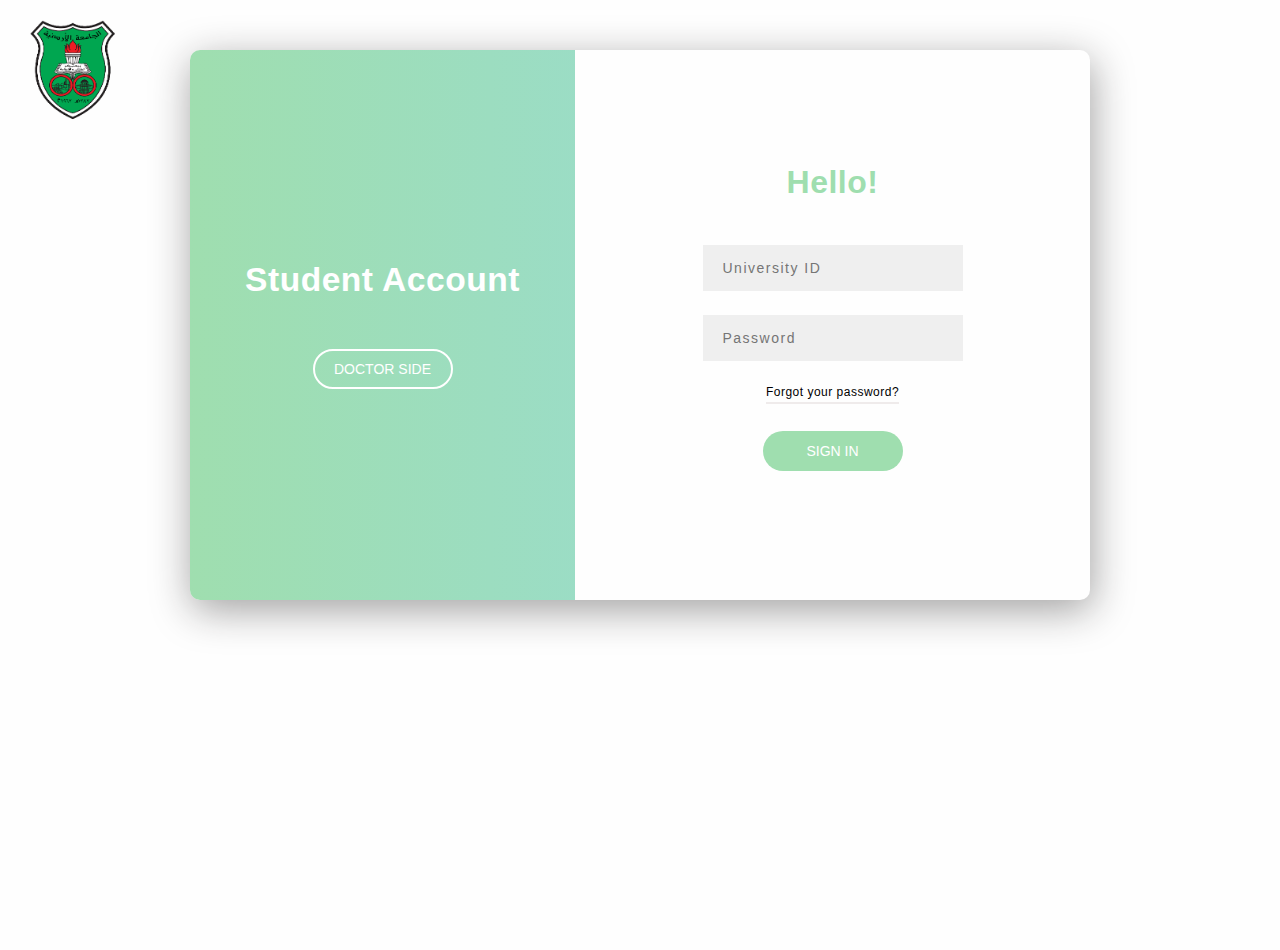
<file: index.html>
<link rel="styleSheet" type="text/css" href="signin.css">
<body>
<div class="container">
    <div id="logo"> 
        <img src="ju.png" width="85px" height="100px"> 
    </div> 
    <div class="overlay" id="overlay">
      <div class="sign-in" id="sign-in">
        <h1>Student Account</h1>
        <p></p>
        <button class="switch-button" id="slide-right-button">Doctor side</button>
      </div>
      <div class="sign-in2" id="sign-in2">
        <h1>Doctor Account</h1>
        <p></p>
        <button class="switch-button" id="slide-left-button">Student side</button>
      </div>
    </div>
    <div class="form">
      <div class="sign-in" id="sign-in-info">
        <h1>Hello!</h1>
        <p></p>
        <form id="sign-in-form" action="">      
          <input type="email" placeholder="University ID"/>
          <input type="password" placeholder="Password"/>
          <p class="forgot-password">Forgot your password?</p>
          <button class="control-button in">Sign In</button> <!-- doctor -->
        </form>
      </div>
      <div class="sign-in2" id="sign-in2-info" >
        <h1>Hello!</h1>
        <p></p>
        <form id="sign-in2-form" action="HP.html">
          <input type="email" placeholder="University ID"/>
          <input type="password" placeholder="Password"/>
          <p class="forgot-password">Forgot your password?</p>
          <button class="control-button up" >Sign In</button>
        </form>
            <script src="signin.js"></script>
        </body>
      </div>
    </div>
  </div>
</file>
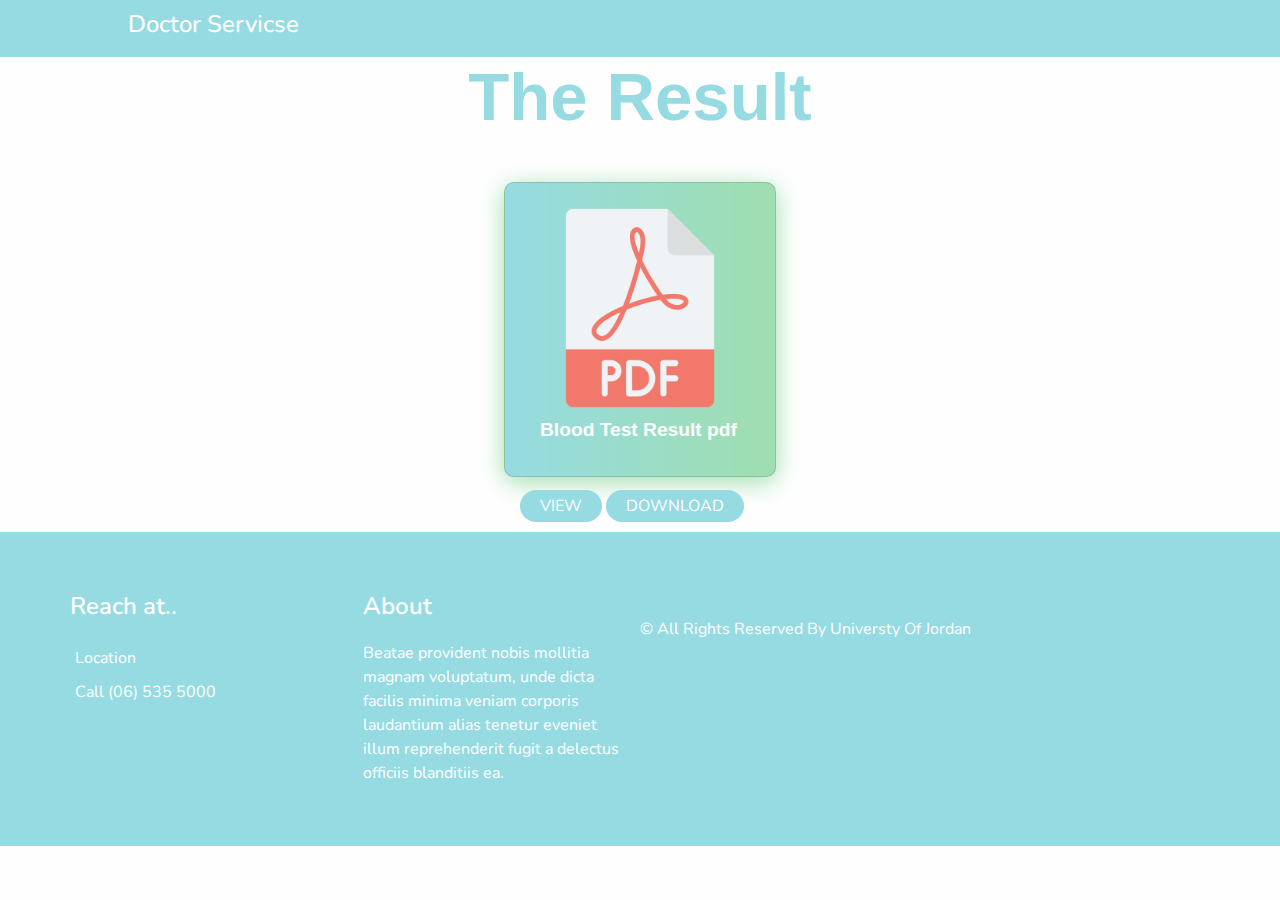
<file: Doctor.html>
<!DOCTYPE html>
<html>

<head>
  <!-- Basic -->
  <meta charset="utf-8" />
  <meta http-equiv="X-UA-Compatible" content="IE=edge" />
  <!-- Mobile Metas -->
  <meta name="viewport" content="width=device-width, initial-scale=1, shrink-to-fit=no" />
  <!-- Site Metas -->
  <meta name="keywords" content="" />
  <meta name="description" content="" />
  <meta name="author" content="" />
  <link rel="shortcut icon" href="images/favicon.png" type="">

  <title>Student Clinic</title>
  
  <!-- bootstrap core css -->
  <link rel="stylesheet" type="text/css" href="css/bootstrap.css" />

  <!-- fonts style -->
  <link href="https://fonts.googleapis.com/css2?family=Roboto:wght@400;500;700;900&display=swap" rel="stylesheet">

  <!-- Custom styles for this template -->
  <link href="DoctorS.css" rel="stylesheet" />
  <!-- responsive style -->
  <link href="css/responsive.css" rel="stylesheet" />

</head>

<body>

  <header>
    <h4>Doctor Servicse</h4>
</header>
  
<!--  second section starts-->
<section class="cards" id="Serv" >
  <h2 class="title">The Result</h2>
  <div class="content">
    <div class="card" onclick="location.href='photo.html'">
      <img src="pfd.png" alt="" class="center"
      width="200" 
      height="200">
      <div class="info">
          <h3>Blood Test Result pdf</h3>
      </div>
    </div>
</section>
<!-- end second section -->

 <a href="ZOL3339199-1.pdf" class="button" id="butt">View</a>
  <a href="ZOL3339199-1.pdf" class="button" id="butt" download="ZOL3339199-1.pdf" >Download</a>

<p></p>
  <!-- footer section -->
  <footer class="footer_section">
    <div class="container">
      <div class="row">
        <div class="col-md-6 col-lg-3 footer_col">
          <div class="footer_contact">
            <h4>
              Reach at..
            </h4>
            <div class="contact_link_box">
              <a href="">
                <i class="fa fa-map-marker" aria-hidden="true"></i>
                <span>
                  Location
                </span>
              </a>
              <a href="">
                <i class="fa fa-phone" aria-hidden="true"></i>
                <span>
                  Call (06) 535 5000
                </span>
              </a>
            </div>
          </div>
        </div>
        <div class="col-md-6 col-lg-3 footer_col">
          <div class="footer_detail">
            <h4>
              About
            </h4>
            <p>
              Beatae provident nobis mollitia magnam voluptatum, unde dicta facilis minima veniam corporis laudantium alias tenetur eveniet illum reprehenderit fugit a delectus officiis blanditiis ea.
            </p>
          </div>
        </div>
        
        
      <div class="footer-info">
        <p>
          &copy; <span id="displayYear"></span> All Rights Reserved By Universty Of Jordan
        </p>
       
      </div>  
    </div>
  </footer>
  <!-- footer section -->

</body>

</html>
</file>
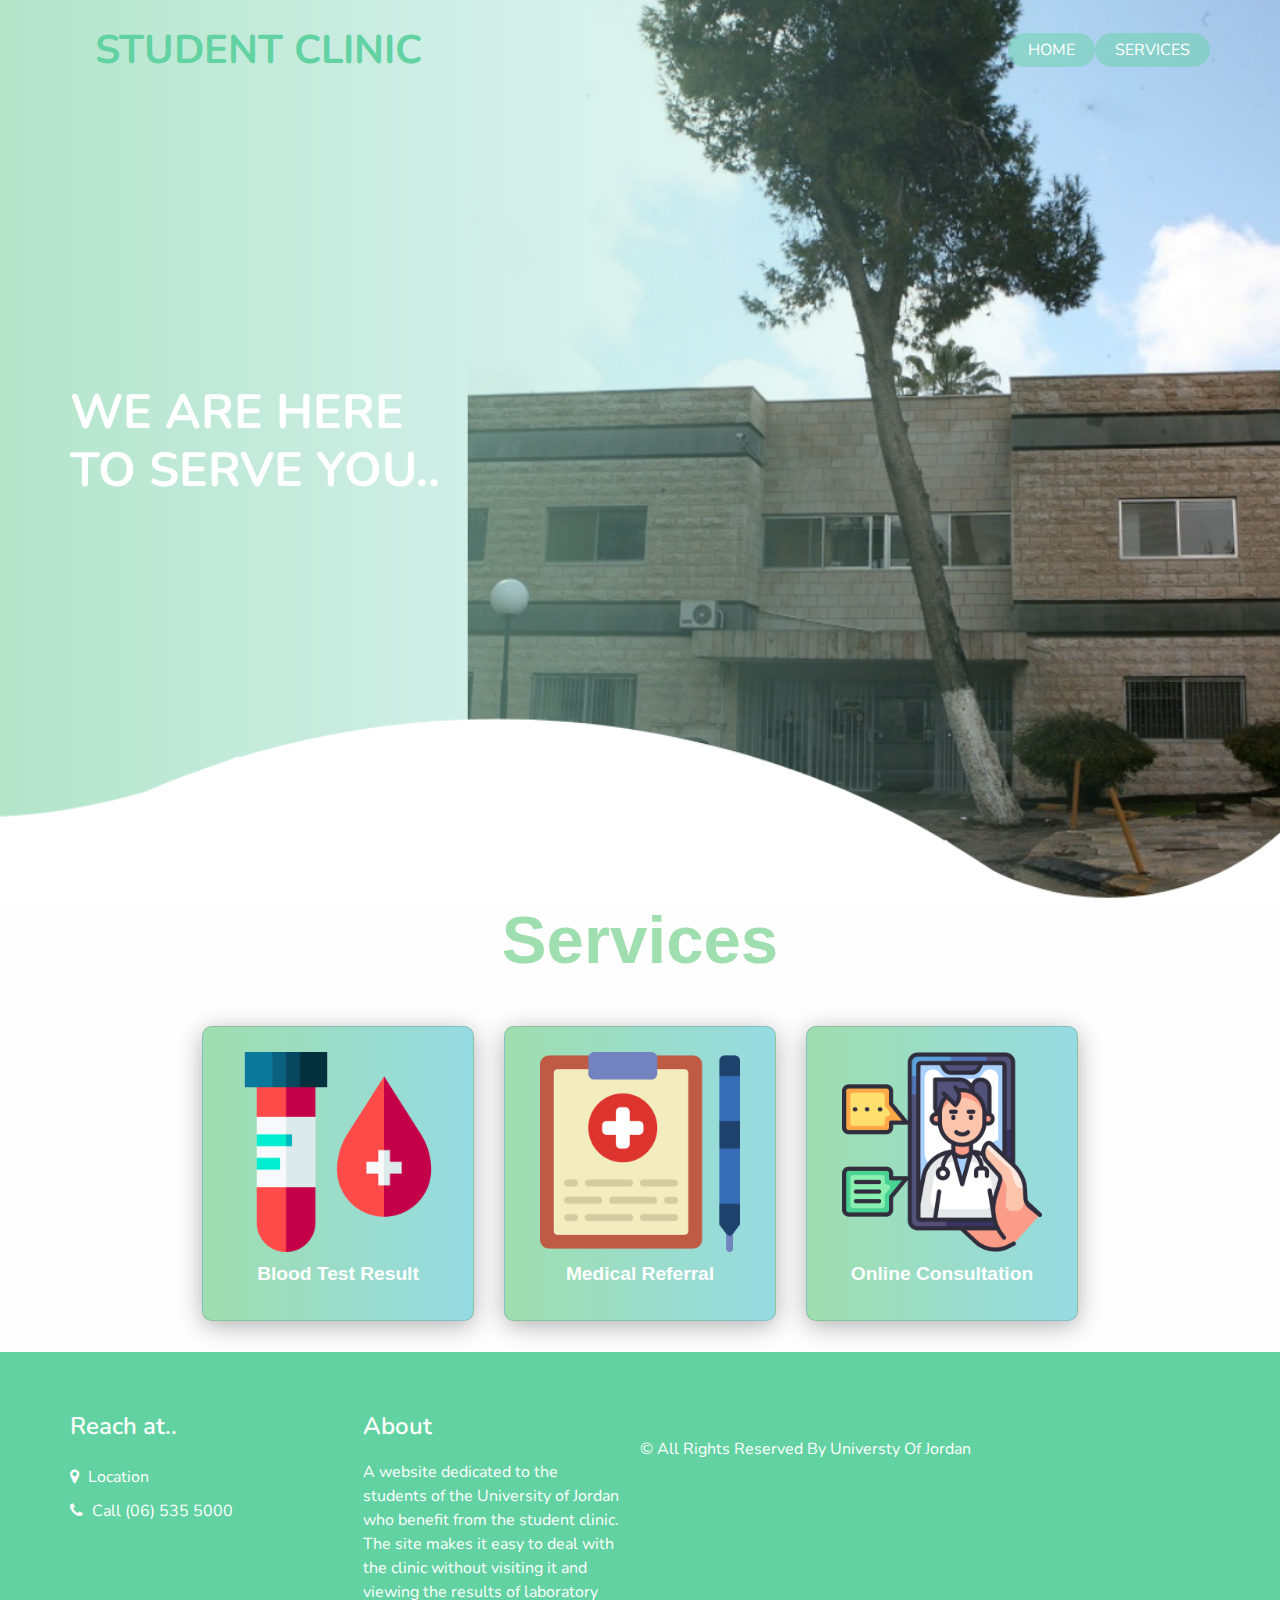
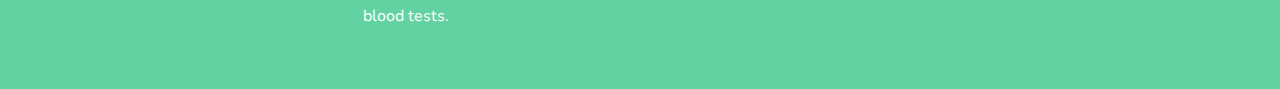
<file: HP.html>
<!DOCTYPE html>
<html>

<head>
  <!-- Basic -->
  <meta charset="utf-8" />
  <meta http-equiv="X-UA-Compatible" content="IE=edge" />
  <!-- Mobile Metas -->
  <meta name="viewport" content="width=device-width, initial-scale=1, shrink-to-fit=no" />
  <!-- Site Metas -->
  <meta name="keywords" content="" />
  <meta name="description" content="" />
  <meta name="author" content="" />
  <link rel="shortcut icon" href="images/favicon.png" type="">

  <title>Student Medical Services</title>
  
  <link href="https://fonts.googleapis.com/icon?family=Material+Icons+Outlined" rel="stylesheet">
  <!-- bootstrap core css -->
  <link rel="stylesheet" type="text/css" href="css/bootstrap.css" />

  <!-- fonts style -->
  <link href="https://fonts.googleapis.com/css2?family=Roboto:wght@400;500;700;900&display=swap" rel="stylesheet">

  <!--owl slider stylesheet -->
  <link rel="stylesheet" type="text/css" href="https://cdnjs.cloudflare.com/ajax/libs/OwlCarousel2/2.3.4/assets/owl.carousel.min.css" />

  <!-- font awesome style -->
  <link href="css/font-awesome.min.css" rel="stylesheet" />

  <!-- Custom styles for this template -->
  <link href="css/style.css" rel="stylesheet" />
  <!-- responsive style -->
  <link href="css/responsive.css" rel="stylesheet" />

</head>

<body>

  <div class="hero_area">

    <div class="hero_bg_box">
      <img src="CJU.png" alt="">
    </div>

    <!-- header section strats -->
    <header class="header_section">
      <div class="container">
        <nav class="navbar navbar-expand-lg custom_nav-container ">
          <a class="navbar-brand" href="HP.html">
            <span>
              student clinic
            </span>
          </a>

          <button class="navbar-toggler" type="button" data-toggle="collapse" data-target="#navbarSupportedContent" aria-controls="navbarSupportedContent" aria-expanded="false" aria-label="Toggle navigation">
            <span class=""> </span>
          </button>

          <div class="collapse navbar-collapse" id="navbarSupportedContent">
            <ul class="navbar-nav">
              <li class="nav-item active">
                <a class="nav-link" href="HP.html">Home <span class="sr-only">(current)</span></a>
              </li>
              <p></p> <p></p>
              <li class="nav-item">
                <a class="nav-link" href="#Serv">Services</a>
              </li>
            </ul>
          </div>
        </nav>
      </div>
    </header>
    <!-- end header section -->
    <!-- first section -->
    <section class="slider_section ">
      <div id="customCarousel1" class="carousel slide" data-ride="carousel">
        <div class="carousel-inner">
          <div class="carousel-item active">
            <div class="container ">
              <div class="row">
                <div class="col-md-7">
                  <div class="detail-box">
                    <h1>
                      We are here
                      <br> to serve you..
                    </h1>
                    <p>
                      
                    </p>
                  </div>
                </div>
              </div>
            </div>
          </div>
        </div>


    </section>
    <!-- end first section -->
  </div>



<!--  second section starts-->
<section class="cards" id="Serv" >
  <h2 class="title">Services</h2>
  <div class="content">
    <div class="card" onclick="location.href='photo.html'">
      <a href="TestBlood.html">
        <img src="blood-test.png" alt="" class="center"
        width="200" 
        height="200" >
        </a>
      <div class="info">
          <h3>Blood Test Result</h3>
      </div>
  </div>

      <div class="card" onclick="location.href='photo.html'">
        <a href="RMR.html">
        <img src="medical-file.png" alt="" class="center"
        width="200" 
        height="200" >
      </a>
          <div class="info">
              <h3>Medical Referral</h3>
          </div>
      </div>
      <div  class="card" onclick="location.href='#Project'">
        <img src="online.png" alt="" class="center"
        width="200" 
        height="200" >
          <div class="info">
              <h3>Online Consultation</h3>
          </div>
      </div>  
  </div>
</section>
<!-- end second section -->

<p></p>
  <!-- footer section -->
  <footer class="footer_section">
    <div class="container">
      <div class="row">
        <div class="col-md-6 col-lg-3 footer_col">
          <div class="footer_contact">
            <h4>
              Reach at..
            </h4>
            <div class="contact_link_box">
              <a href="">
                <i class="fa fa-map-marker" aria-hidden="true"></i>
                <span>
                  Location
                </span>
              </a>
              <a href="">
                <i class="fa fa-phone" aria-hidden="true"></i>
                <span>
                  Call (06) 535 5000
                </span>
              </a>
            </div>
          </div>
        </div>
        <div class="col-md-6 col-lg-3 footer_col">
          <div class="footer_detail">
            <h4>
              About
            </h4>
            <p>
              A website dedicated to the students of the University of Jordan who benefit from the student clinic. 
              The site makes it easy to deal with the clinic without visiting it and viewing the results of laboratory blood tests.
            </p>
          </div>
        </div>
        
        
      <div class="footer-info">
        <p>
          &copy; <span id="displayYear"></span> All Rights Reserved By Universty Of Jordan
        </p>
       
      </div>  
    </div>
  </footer>
  <!-- footer section -->

</body>

</html>
</file>
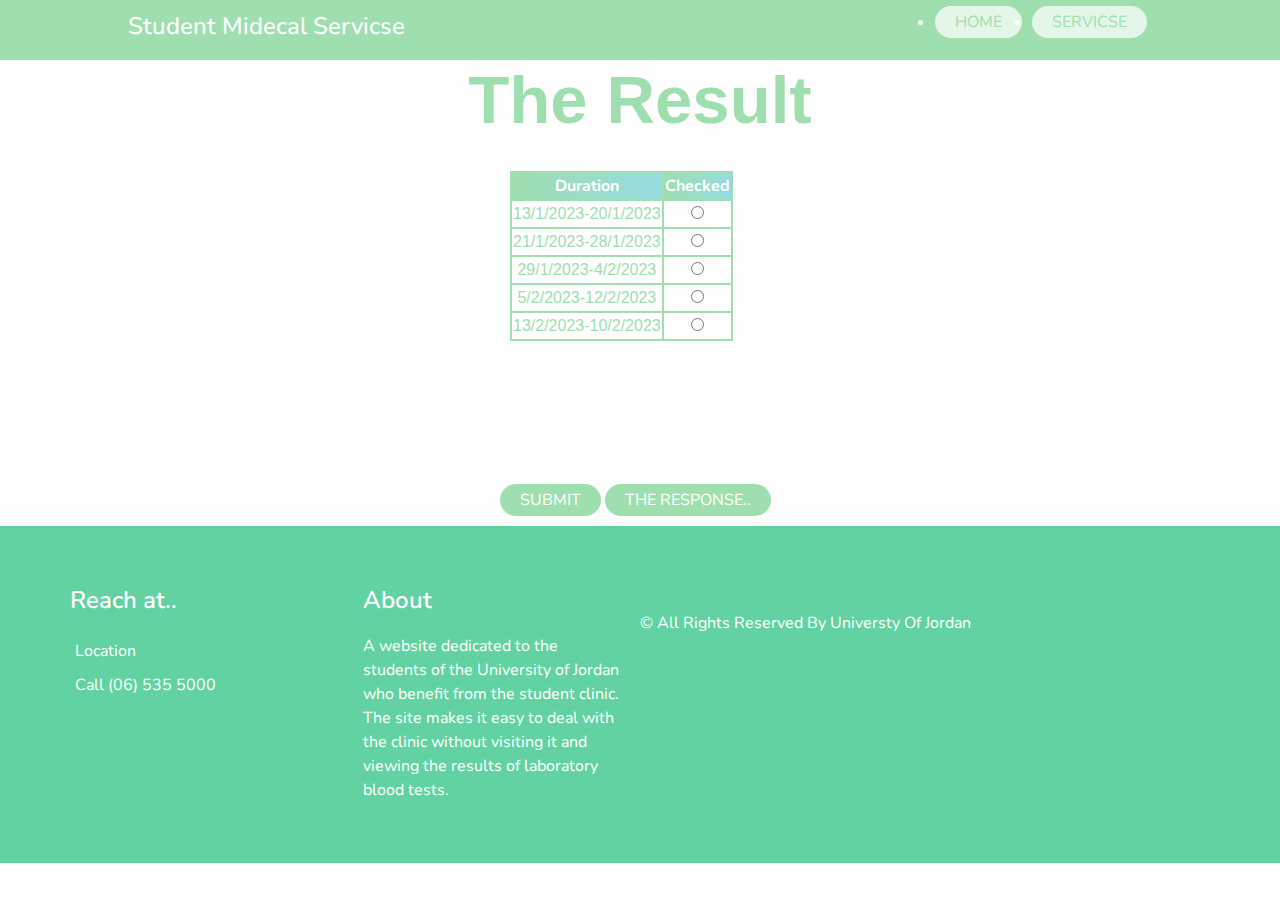
<file: RMR.html>
<!DOCTYPE html>
<html>

<head>
  <!-- Basic -->
  <meta charset="utf-8" />
  <meta http-equiv="X-UA-Compatible" content="IE=edge" />
  <!-- Mobile Metas -->
  <meta name="viewport" content="width=device-width, initial-scale=1, shrink-to-fit=no" />
  <!-- Site Metas -->
  <meta name="keywords" content="" />
  <meta name="description" content="" />
  <meta name="author" content="" />
  <link rel="shortcut icon" href="images/favicon.png" type="">

  <title>Student Clinic</title>
  
  <!-- bootstrap core css -->
  <link rel="stylesheet" type="text/css" href="css/bootstrap.css" />

  <!-- fonts style -->
  <link href="https://fonts.googleapis.com/css2?family=Roboto:wght@400;500;700;900&display=swap" rel="stylesheet">

  <!-- Custom styles for this template -->
  <link href="RMR.css" rel="stylesheet" />
  <!-- responsive style -->
  <link href="css/responsive.css" rel="stylesheet" />

</head>

<body>

  <header>
    <h4>Student Midecal Servicse</h4>
    <nav>
        <ul>
            <li><a href="HP.html">Home</a></li>
            <li><a href="HP.html">Servicse</a></li>
        </ul>
    </nav>
</header>
  
<!--  second section starts-->
<section class="" id="Serv" >
  <h2 class="title">The Result</h2>
  <div class="main">
        <table>
            <tr>
              <th>Duration</th>
              <th>Checked</th>
            </tr>
            <tr>
              <td>13/1/2023-20/1/2023 </td>
              <td><input type="radio"></td>
            </tr>
            <tr>
              <td>21/1/2023-28/1/2023 </td>
              <td><input type="radio"></td>
            </tr>
            <tr>
                <td>29/1/2023-4/2/2023 </td>
                <td><input type="radio"></td>
            </tr>
            <tr>
              <td>5/2/2023-12/2/2023 </td>
              <td><input type="radio"></td>
          </tr>
          <tr>
            <td>13/2/2023-10/2/2023 </td>
            <td><input type="radio"></td>
        </tr>
        </table>
    
    </div>
</section>
<!-- end second section -->
<a  class="button" id="butt">submit</a>
  <a class="button" id="butt"  >the response..</a>

<p></p>
  <!-- footer section -->
  <footer class="footer_section">
    <div class="container">
      <div class="row">
        <div class="col-md-6 col-lg-3 footer_col">
          <div class="footer_contact">
            <h4>
              Reach at..
            </h4>
            <div class="contact_link_box">
              <a href="">
                <i class="fa fa-map-marker" aria-hidden="true"></i>
                <span>
                  Location
                </span>
              </a>
              <a href="">
                <i class="fa fa-phone" aria-hidden="true"></i>
                <span>
                  Call (06) 535 5000
                </span>
              </a>
            </div>
          </div>
        </div>
        <div class="col-md-6 col-lg-3 footer_col">
          <div class="footer_detail">
            <h4>
              About
            </h4>
            <p>
              A website dedicated to the students of the University of Jordan who benefit from the student clinic. 
              The site makes it easy to deal with the clinic without visiting it and viewing the results of laboratory blood tests.
            </p>
          </div>
        </div>
        
        
      <div class="footer-info">
        <p>
          &copy; <span id="displayYear"></span> All Rights Reserved By Universty Of Jordan
        </p>
       
      </div>  
    </div>
  </footer>
  <!-- footer section -->

</body>

</html>
</file>
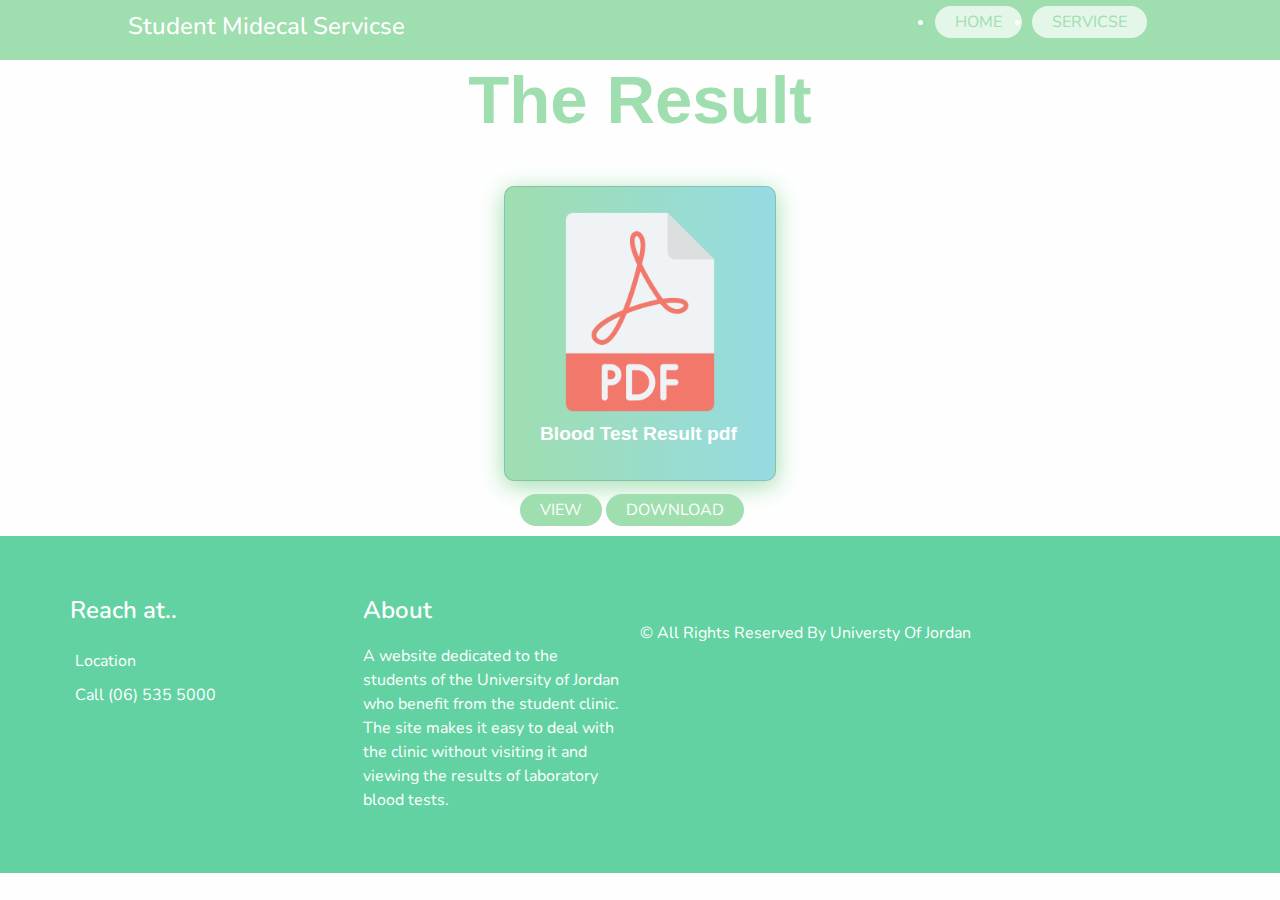
<file: TestBlood.html>
<!DOCTYPE html>
<html>

<head>
  <!-- Basic -->
  <meta charset="utf-8" />
  <meta http-equiv="X-UA-Compatible" content="IE=edge" />
  <!-- Mobile Metas -->
  <meta name="viewport" content="width=device-width, initial-scale=1, shrink-to-fit=no" />
  <!-- Site Metas -->
  <meta name="keywords" content="" />
  <meta name="description" content="" />
  <meta name="author" content="" />
  <link rel="shortcut icon" href="images/favicon.png" type="">

  <title>Student Clinic</title>
  
  <!-- bootstrap core css -->
  <link rel="stylesheet" type="text/css" href="css/bootstrap.css" />

  <!-- fonts style -->
  <link href="https://fonts.googleapis.com/css2?family=Roboto:wght@400;500;700;900&display=swap" rel="stylesheet">

  <!-- Custom styles for this template -->
  <link href="styleTBR.css" rel="stylesheet" />
  <!-- responsive style -->
  <link href="css/responsive.css" rel="stylesheet" />

</head>

<body>

  <header>
    <h4>Student Midecal Servicse</h4>
    <nav>
        <ul>
            <li><a href="HP.html">Home</a></li>
            <li><a href="HP.html">Servicse</a></li>
        </ul>
    </nav>
</header>
  
<!--  second section starts-->
<section class="cards" id="Serv" >
  <h2 class="title">The Result</h2>
  <div class="content">
    <div class="card" onclick="location.href='photo.html'">
      <img src="pfd.png" alt="" class="center"
      width="200" 
      height="200">
      <div class="info">
          <h3>Blood Test Result pdf</h3>
      </div>
    </div>
</section>
<!-- end second section -->

 <a href="ZOL3339199-1.pdf" class="button" id="butt">View</a>
  <a href="ZOL3339199-1.pdf" class="button" id="butt" download="ZOL3339199-1.pdf" >Download</a>

<p></p>
  <!-- footer section -->
  <footer class="footer_section">
    <div class="container">
      <div class="row">
        <div class="col-md-6 col-lg-3 footer_col">
          <div class="footer_contact">
            <h4>
              Reach at..
            </h4>
            <div class="contact_link_box">
              <a href="">
                <i class="fa fa-map-marker" aria-hidden="true"></i>
                <span>
                  Location
                </span>
              </a>
              <a href="">
                <i class="fa fa-phone" aria-hidden="true"></i>
                <span>
                  Call (06) 535 5000
                </span>
              </a>
            </div>
          </div>
        </div>
        <div class="col-md-6 col-lg-3 footer_col">
          <div class="footer_detail">
            <h4>
              About
            </h4>
            <p>
              A website dedicated to the students of the University of Jordan who benefit from the student clinic.
               The site makes it easy to deal with the clinic without visiting it and viewing the results of laboratory blood tests.
            </p>
          </div>
        </div>
        
        
      <div class="footer-info">
        <p>
          &copy; <span id="displayYear"></span> All Rights Reserved By Universty Of Jordan
        </p>
       
      </div>  
    </div>
  </footer>
  <!-- footer section -->

</body>

</html>
</file>
<file: signin.css>
:root{
    --form-height:550px;
    --form-width: 900px;
    /*  Sea Green */
    --left-color: #9fdeaf;
    /*  Light Blue  */
    --right-color: #96dbe2;
  }

  #logo{ 
	position:fixed; 
	top:20; 
	left:30; 
} 
  
  body, html{
    width: 100%;
    height: 100%;
    margin: 0;
    font-family: 'Helvetica Neue', sans-serif;
    letter-spacing: 0.5px;
  }
  
  .container{
    width: var(--form-width);
    height: var(--form-height);
    position: relative;
    margin: auto;
    box-shadow: 2px 10px 40px rgba(22,20,19,0.4);
    border-radius: 10px;
    margin-top: 50px;
  }
  /* 
  ----------------------
        Overlay
  ----------------------
  */
  .overlay{
    width: 100%; 
    height: 100%;
    position: absolute;
    z-index: 100;
    background-image: linear-gradient(to right, var(--left-color), var(--right-color));
    border-radius: 10px;
    color: white;
    clip: rect(0, 385px, var(--form-height), 0);
  }
  
  .open-sign-in2{
      animation: slideleft 1s linear forwards;
  }
  
  .open-sign-in{
      animation: slideright 1s linear forwards;
  }
  
  .overlay .sign-in, .overlay .sign-in2{
    /*  Width is 385px - padding  */
    --padding: 50px;
    width: calc(385px - var(--padding) * 2);
    height: 100%;
    display: flex;
    justify-content: center;
    flex-direction: column;
    align-items: center;
    padding: 0px var(--padding);
    text-align: center;
  }
  
  .overlay .sign-in{
    float: left;
  }
  
  .overlay-text-left-animation{
      animation: text-slide-in-left 1s linear;
  }
  .overlay-text-left-animation-out{
      animation: text-slide-out-left 1s linear;
  }
  
  .overlay .sign-in2{
    float:right;
  }
  
  .overlay-text-right-animation{
      animation: text-slide-in-right 1s linear;
  }
  
  .overlay-text-right-animation-out{
      animation: text-slide-out-right 1s linear;
  }
  
  
  .overlay h1{
    margin: 0px 5px;
    font-size: 2.1rem;
  }
  
  .overlay p{
    margin: 20px 0px 30px;
    font-weight: 200;
  }
  /* 
  ------------------------
        Buttons
  ------------------------
  */
  .switch-button, .control-button{
    cursor: pointer;
    display: block;
    margin-left: auto;
    margin-right: auto;
    width: 140px;
    height: 40px;
    font-size: 14px;
    text-transform: uppercase;
    background: none;
    border-radius: 20px;
    color: white;
  }
  
  .switch-button{
    border: 2px solid;
  }
  
  .control-button{
    border: none;
    margin-top: 15px;
  }
  
  .switch-button:focus, .control-button:focus{
    outline:none;
  }
  
  .control-button.up{
    background-color: var(--left-color);
  }
  
  .control-button.in{
    background-color: var(--right-color);
  }
  
  /* 
  --------------------------
        Forms
  --------------------------
  */
  .form{
    width: 100%; 
    height: 100%;
    position: absolute;
    border-radius: 10px;
  }
  
  .form .sign-in, .form .sign-in2{
    --padding: 50px;
    position:absolute;
      /*  Width is 100% - 385px - padding  */
    width: calc(var(--form-width) - 385px - var(--padding) * 2);
    height: 100%;
    display: flex;
    justify-content: center;
    flex-direction: column;
    align-items: center;
    padding: 0px var(--padding);
    text-align: center;
  }
  
  /* Sign in is initially not displayed */
  .form .sign-in{
    display: none;
  }
  
  .form .sign-in{
    left:0;
  }
  
  .form .sign-in2{
    right: 0;
  }
  
  .form-right-slide-in{
    animation: form-slide-in-right 1s;
  }
  
  .form-right-slide-out{
    animation: form-slide-out-right 1s;
  }
  
  .form-left-slide-in{
    animation: form-slide-in-left 1s;
  }
  
  .form-left-slide-out{
    animation: form-slide-out-left 1s;
  }
  
  .form .sign-in h1{
    color: var(--right-color);
    margin: 0;
  }
  
  .form .sign-in2 h1{
    color: var(--left-color);
    margin: 0;
  }
  
    
   
  #sign-in-form input, #sign-in2-form input{
    margin: 12px;
    font-size: 14px;
    padding: 15px;
    width: 260px;
    font-weight: 300;
    border: none;
    background-color: #e4e4e494;
    font-family: 'Helvetica Neue', sans-serif;
    letter-spacing: 1.5px;
    padding-left: 20px;
  }
  
  #sign-in-form input::placeholder{
    letter-spacing: 1px;
  }
  
  .forgot-password{
    font-size: 12px;
    display: inline-block;
    border-bottom: 2px solid #efebeb;
    padding-bottom: 3px;
  }
  
  .forgot-password:hover{
    cursor: pointer;
  }
  

  @import url("https://fonts.googleapis.com/css2?family=Nunito:wght@400;600;700&display=swap");
body {
  font-family: 'Nunito', sans-serif;
  color: #000000;
  background-color: #fefefe;
  overflow-x: hidden;
}

.layout_padding {
  padding: 90px 0;
}

.layout_padding2 {
  padding: 75px 0;
}

.layout_padding2-top {
  padding-top: 75px;
}

.layout_padding2-bottom {
  padding-bottom: 75px;
}

.layout_padding-top {
  padding-top: 90px;
}

.layout_padding-bottom {
  padding-bottom: 90px;
}

.layout_margin-top {
  margin-top: 90px;
}

.layout_margin-bottom {
  margin-bottom: 90px;
}

.heading_container {
  display: -webkit-box;
  display: -ms-flexbox;
  display: flex;
  -webkit-box-orient: vertical;
  -webkit-box-direction: normal;
      -ms-flex-direction: column;
          flex-direction: column;
  -webkit-box-align: start;
      -ms-flex-align: start;
          align-items: flex-start;
}

.heading_container h2 {
  position: relative;
  font-weight: bold;
  margin-bottom: 0;
  text-transform: uppercase;
}

.heading_container p {
  margin-top: 10px;
  margin-bottom: 0;
}

.heading_container.heading_center {
  -webkit-box-align: center;
      -ms-flex-align: center;
          align-items: center;
  text-align: center;
}

a,
a:hover,
a:focus {
  text-decoration: none;
}

a:hover,
a:focus {
  color: initial;
}

.btn,
.btn:focus {
  outline: none !important;
  -webkit-box-shadow: none;
          box-shadow: none;
}

/*header section*/
.hero_area {
  position: relative;
  min-height: 100vh;
  display: -webkit-box;
  display: -ms-flexbox;
  display: flex;
  -webkit-box-orient: vertical;
  -webkit-box-direction: normal;
      -ms-flex-direction: column;
          flex-direction: column;
}

.hero_area .hero_bg_box {
  position: absolute;
  top: 0;
  left: 0;
  width: 100%;
  height: 100%;
  display: -webkit-box;
  display: -ms-flexbox;
  display: flex;
  -webkit-box-pack: center;
      -ms-flex-pack: center;
          justify-content: center;
  -webkit-box-align: end;
      -ms-flex-align: end;
          align-items: flex-end;
  overflow: hidden;
  z-index: -1;
}

.hero_area .hero_bg_box img {
  width: 100%;
  height: 100%;
  -o-object-fit: cover;
     object-fit: cover;
  -o-object-position: bottom right;
     object-position: bottom right;
}

.sub_page .hero_area {
  min-height: auto;
  background-color: #178066;
}

.sub_page .hero_area .hero_bg_box {
  display: none;
}

.header_section {
  padding: 15px 0;
}

.header_section .container-fluid {
  padding-right: 25px;
  padding-left: 25px;
}

.navbar-brand span {
  font-weight: bold;
  font-size: 24px;
  color: #ffffff;
  text-transform: uppercase;
}

.custom_nav-container {
  padding: 0;
}

.custom_nav-container .navbar-nav {
  margin-left: auto;
}

.custom_nav-container .navbar-nav .nav-item .nav-link {
  padding: 5px 20px;
  color: #ffffff;
  text-align: center;
  text-transform: uppercase;
  border-radius: 5px;
  -webkit-transition: all 0.3s;
  transition: all 0.3s;
}

.custom_nav-container .nav_search-btn {
  width: 35px;
  height: 35px;
  padding: 0;
  border: none;
  color: #ffffff;
}

.custom_nav-container .nav_search-btn:hover {
  color: #62d2a2;
}

.custom_nav-container .navbar-toggler {
  outline: none;
}

.custom_nav-container .navbar-toggler {
  padding: 0;
  width: 37px;
  height: 42px;
  -webkit-transition: all 0.3s;
  transition: all 0.3s;
}

.custom_nav-container .navbar-toggler span {
  display: block;
  width: 35px;
  height: 4px;
  background-color: #ffffff;
  margin: 7px 0;
  -webkit-transition: all 0.3s;
  transition: all 0.3s;
  position: relative;
  border-radius: 5px;
  transition: all 0.3s;
}

.custom_nav-container .navbar-toggler span::before, .custom_nav-container .navbar-toggler span::after {
  content: "";
  position: absolute;
  left: 0;
  height: 100%;
  width: 100%;
  background-color: #ffffff;
  top: -10px;
  border-radius: 5px;
  -webkit-transition: all 0.3s;
  transition: all 0.3s;
}

.custom_nav-container .navbar-toggler span::after {
  top: 10px;
}

.custom_nav-container .navbar-toggler[aria-expanded="true"] {
  -webkit-transform: rotate(360deg);
          transform: rotate(360deg);
}

.custom_nav-container .navbar-toggler[aria-expanded="true"] span {
  -webkit-transform: rotate(45deg);
          transform: rotate(45deg);
}

.custom_nav-container .navbar-toggler[aria-expanded="true"] span::before, .custom_nav-container .navbar-toggler[aria-expanded="true"] span::after {
  -webkit-transform: rotate(90deg);
          transform: rotate(90deg);
  top: 0;
}

/*end header section*/
/* slider section */
.slider_section {
  -webkit-box-flex: 1;
      -ms-flex: 1;
          flex: 1;
  display: -webkit-box;
  display: -ms-flexbox;
  display: flex;
  -webkit-box-align: center;
      -ms-flex-align: center;
          align-items: center;
  position: relative;
  padding: 45px 0 145px 0;
}

.slider_section .row {
  -webkit-box-align: center;
      -ms-flex-align: center;
          align-items: center;
}

.slider_section #customCarousel1 {
  width: 100%;
  position: unset;
}

.slider_section .detail-box {
  color: #1fab89;
}

.slider_section .detail-box h1 {
  font-size: 3rem;
  font-weight: bold;
  text-transform: uppercase;
  margin-bottom: 15px;
  color: #ffffff;
}

.slider_section .detail-box p {
  color: #fefefe;
  font-size: 14px;
}

.slider_section .detail-box .btn-box {
  display: -webkit-box;
  display: -ms-flexbox;
  display: flex;
  margin: 0 -5px;
  margin-top: 25px;
}





.title{
  font-family:'Franklin Gothic Medium', 'Arial Narrow', Arial, sans-serif ;
  display: flex;
  justify-content: center;
  color:#B96A77;    ;
  font-size: 2.2em;
  font-weight: 800;
  margin-bottom: 30px;
}
.content{
  display: flex;
  justify-content: center;
  flex-direction: row;
  flex-wrap: wrap;
}
.card{
  background: linear-gradient(to bottom,#9fdeaf ,#e7eee9 );

  backdrop-filter: blure(2rem);
  width:17em ;
  box-shadow: 0 5px 25px rgba(1, 1, 1, 30%);
  border-radius: 10px;
  padding: 25px;
  margin: 15px;
  cursor: pointer
}
.card:hover{
  background-color:rgba(2, 1, 1, 0.20) ;
  transform: scale(1.07);
  
}

.icon {
  color:#B96A79 ;
  font-size: 8em;
  text-align: center;
}

.info{
  text-align: center;
}
.info h3{
  font-family: 'Gill Sans', 'Gill Sans MT', Calibri, 'Trebuchet MS', sans-serif;
  font-size: 1.2em;
  font-weight: 700;
  margin: 10px;
}

.footer_section {
  background: #178066;
  color: #ffffff;
  padding: 60px 0 15px 0;
  position: relative;
}

.footer_section h4 {
  font-weight: 600;
  margin-bottom: 20px;
}

.footer_section .footer_col {
  margin-bottom: 30px;
}

.footer_section .footer_contact .contact_link_box {
  display: -webkit-box;
  display: -ms-flexbox;
  display: flex;
  -webkit-box-orient: vertical;
  -webkit-box-direction: normal;
      -ms-flex-direction: column;
          flex-direction: column;
}

.footer_section .footer_contact .contact_link_box a {
  margin: 5px 0;
  color: #ffffff;
}

.footer_section .footer_contact .contact_link_box a i {
  margin-right: 5px;
}

.footer_section .footer_contact .contact_link_box a:hover {
  color: #62d2a2;
}

.footer_section .footer_social {
  display: -webkit-box;
  display: -ms-flexbox;
  display: flex;
  margin-top: 20px;
  margin-bottom: 10px;
}

.footer_section .footer_social a {
  display: -webkit-box;
  display: -ms-flexbox;
  display: flex;
  -webkit-box-pack: center;
      -ms-flex-pack: center;
          justify-content: center;
  -webkit-box-align: center;
      -ms-flex-align: center;
          align-items: center;
  color: #ffffff;
  border-radius: 100%;
  margin-right: 10px;
  font-size: 24px;
}

.footer_section .footer_social a:hover {
  color: #62d2a2;
}

.footer_section .footer_links {
  display: -webkit-box;
  display: -ms-flexbox;
  display: flex;
  -ms-flex-wrap: wrap;
      flex-wrap: wrap;
}

.footer_section .footer_links a {
  display: -webkit-box;
  display: -ms-flexbox;
  display: flex;
  -webkit-box-align: center;
      -ms-flex-align: center;
          align-items: center;
  margin-right: 15px;
  margin-bottom: 15px;
  color: #ffffff;
}

.footer_section .footer_links a:hover {
  color: #62d2a2;
}

.footer_section form input {
  border: none;
  background-color: #fefefe;
  width: 100%;
  height: 45px;
  color: #000000;
  outline: none;
  border-radius: 5px;
  padding: 0 15px;
}

.footer_section form input::-webkit-input-placeholder {
  color: #777;
}

.footer_section form input:-ms-input-placeholder {
  color: #777;
}

.footer_section form input::-ms-input-placeholder {
  color: #777;
}

.footer_section form input::placeholder {
  color: #777;
}

.footer_section form button {
  width: 100%;
  text-align: center;
  display: inline-block;
  padding: 10px 55px;
  background-color: #62d2a2;
  color: #ffffff;
  border-radius: 5px;
  -webkit-transition: all 0.3s;
  transition: all 0.3s;
  border: 1px solid #62d2a2;
  margin-top: 15px;
}

.footer_section form button:hover {
  background-color: transparent;
  color: #62d2a2;
}

.footer_section .footer-info {
  text-align: center;
}

.footer_section .footer-info p {
  color: #ffffff;
  padding: 25px 0;
  margin: 0;
}

.footer_section .footer-info p a {
  color: inherit;
}

  /* 
  ---------------------------
      Animation
  ---------------------------
  */
  @keyframes slideright{
    0%{
      clip: rect(0, 385px, var(--form-height), 0);
    }
    30%{
          clip: rect(0, 480px, var(--form-height), 0);
    }
    /*  we want the width to be slightly larger here  */
    50%{
       clip: rect(0px, calc(var(--form-width) / 2 + 480px / 2), var(--form-height), calc(var(--form-width) / 2 - 480px / 2));
    }
    80%{
           clip: rect(0px, var(--form-width), var(--form-height), calc(var(--form-width) - 480px));
    }
    100%{
       clip: rect(0px, var(--form-width), var(--form-height), calc(var(--form-width) - 385px));
    }
  }
  
  @keyframes slideleft{
    100%{
      clip: rect(0, 385px, var(--form-height), 0);
    }
    70%{
          clip: rect(0, 480px, var(--form-height), 0);
    }
    /*  we want the width to be slightly larger here  */
    50%{
       clip: rect(0px, calc(var(--form-width) / 2 + 480px / 2), var(--form-height), calc(var(--form-width) / 2 - 480px / 2));
    }
    30%{
           clip: rect(0px, var(--form-width), var(--form-height), calc(var(--form-width) - 480px));
    }
    0%{
       clip: rect(0px, var(--form-width), var(--form-height), calc(var(--form-width) - 385px));
    }
  }
  
  @keyframes text-slide-in-left{
    0% {
      padding-left: 20px;
    }
    100% {
      padding-left: 50px;
    }
  }
  
  @keyframes text-slide-in-right{
    0% {
      padding-right: 20px;
    }
    100% {
      padding-right: 50px;
    }
  }
  
  @keyframes text-slide-out-left{
    0% {
      padding-left: 50px;
    }
    100% {
      padding-left: 20px;
    }
  }
  
  @keyframes text-slide-out-right{
    0% {
      padding-right: 50px;
    }
    100% {
      padding-right: 20px;
    }
  }
  
  @keyframes form-slide-in-right{
    0%{
      padding-right: 100px;
    }
    100%{
      padding-right: 50px;
    }
  }
  
  @keyframes form-slide-in-left{
    0%{
      padding-left: 100px;
    }
    100%{
      padding-left: 50px;
    }
  }
  
  @keyframes form-slide-out-right{
    0%{
      padding-right: 50px;
    }
    100%{
      padding-right: 80px;
    }
  }
  
  @keyframes form-slide-out-left{
    0%{
      padding-left: 50px;
    }
    100%{
      padding-left: 80px;
    }
  }
</file>
<file: DoctorS.css>
@import url("https://fonts.googleapis.com/css2?family=Nunito:wght@400;600;700&display=swap");
body {
  font-family: 'Nunito', sans-serif;
  color: white;
  background-color: #fefefe;
  overflow-x: hidden;
}
.filter{
  position: absolute;
  left: 0;
  top: 0;
  bottom: 0;
  right: 0;
  z-index: 1;
  background: rgb(233,76,161);
 background: -moz-linear-gradient(90deg, rgba(233,76,161,1) 0%, rgba(199,74,233,1) 100%);
 background: -webkit-linear-gradient(90deg, rgba(233,76,161,1) 0%, rgba(199,74,233,1) 100%);
 background: linear-gradient(90deg, rgba(233,76,161,1) 0%, rgba(199,74,233,1) 100%);
 filter: progid:DXImageTransform.Microsoft.gradient(startColorstr="#e94ca1",endColorstr="#c74ae9",GradientType=1);
 opacity: .7;
 }
 table{
  position: absolute;
  z-index: 2;
  left: 50%;
  top: 50%;
  transform: translate(-50%,-50%);
  width: 60%; 
  border-collapse: collapse;
  border-spacing: 0;
  box-shadow: 0 2px 15px rgba(64,64,64,.7);
  border-radius: 12px 12px 0 0;
  overflow: hidden;
 
 }
 td , th{
  padding: 15px 20px;
  text-align: center;
  
 
 }
 th{
  background-color: #ba68c8;
  color: #fafafa;
  font-family: 'Open Sans',Sans-serif;
  font-weight: 200;
  text-transform: uppercase;
 
 }
 tr{
  width: 100%;
  background-color: #fafafa;
  font-family: 'Montserrat', sans-serif;
 }
 tr:nth-child(even){
  background-color: #eeeeee;
 }
a{
    text-decoration: none;
}

li{
    list-style-type: none;
}

header{
    display: flex;
    flex-direction: row;
    align-items: center;
    padding: 10px 10%;
    background-color: #96dbe2;
    justify-content: space-between;
}


nav ul{
    display: flex;
    flex-direction: row;
}


.cta{
    background-color: #96dbe2;
    color: #FFF;
}

.cta:hover{
    background-color: #96dbe2;
    color: #FFF;
}


.title{
  font-family:'Franklin Gothic Medium', 'Arial Narrow', Arial, sans-serif ;
  display: flex;
  justify-content: center;
  color:#96dbe2;    ;
  font-size: 4.2em;
  font-weight: 800;
  margin-bottom: 30px;
}
.content{
  display: flex;
  justify-content: center;
  flex-direction: row;
  flex-wrap: wrap;
}
.card{
  --left-color: #96dbe2;  
  --right-color: #9fdeaf;
  background-image: linear-gradient(to right, var(--left-color), var(--right-color));
  color: white;
  width:17em ;
  box-shadow: 0 5px 25px #9fdeaf;
  border-radius: 10px;
  padding: 25px;
  margin: 15px;
  cursor: pointer
}
.card:hover{
  background-color:#96dbe2 ;
  transform: scale(1.07);
  
}

.button{
    padding: 5px 20px;
    color: white;
    background-color: #96dbe2;
    text-align: center;
    text-transform: uppercase;
    position:relative;
     left:520px; 
     top:2px;
    border-radius: 20px;
    -webkit-transition: all 0.3s;
    transition: all 0.3s;
}
.center {
  display: block;
  margin-left: auto;
  margin-right: auto;
  

}


.info h3{
  font-family: 'Gill Sans', 'Gill Sans MT', Calibri, 'Trebuchet MS', sans-serif;
  font-size: 1.2em;
  font-weight: 700;
  margin: 10px;
}

.footer_section {
  background: #96dbe2;
  color: #ffffff;
  padding: 60px 0 15px 0;
  position: relative;
}

.footer_section h4 {
  font-weight: 600;
  margin-bottom: 20px;
}

.footer_section .footer_col {
  margin-bottom: 30px;
}

.footer_section .footer_contact .contact_link_box {
  display: -webkit-box;
  display: -ms-flexbox;
  display: flex;
  -webkit-box-orient: vertical;
  -webkit-box-direction: normal;
      -ms-flex-direction: column;
          flex-direction: column;
}

.footer_section .footer_contact .contact_link_box a {
  margin: 5px 0;
  color: #ffffff;
}

.footer_section .footer_contact .contact_link_box a i {
  margin-right: 5px;
}

.footer_section .footer_contact .contact_link_box a:hover {
  color: #96dbe2;
}

.footer_section .footer_social {
  display: -webkit-box;
  display: -ms-flexbox;
  display: flex;
  margin-top: 20px;
  margin-bottom: 10px;
}

.footer_section .footer_social a {
  display: -webkit-box;
  display: -ms-flexbox;
  display: flex;
  -webkit-box-pack: center;
      -ms-flex-pack: center;
          justify-content: center;
  -webkit-box-align: center;
      -ms-flex-align: center;
          align-items: center;
  color: #ffffff;
  border-radius: 100%;
  margin-right: 10px;
  font-size: 24px;
}

.footer_section .footer_social a:hover {
  color: #96dbe2;
}

.footer_section .footer_links {
  display: -webkit-box;
  display: -ms-flexbox;
  display: flex;
  -ms-flex-wrap: wrap;
      flex-wrap: wrap;
}

.footer_section .footer_links a {
  display: -webkit-box;
  display: -ms-flexbox;
  display: flex;
  -webkit-box-align: center;
      -ms-flex-align: center;
          align-items: center;
  margin-right: 15px;
  margin-bottom: 15px;
  color: #ffffff;
}

.footer_section .footer_links a:hover {
  color: #96dbe2;
}

.footer_section form input {
  border: none;
  background-color: #fefefe;
  width: 100%;
  height: 45px;
  color: #96dbe2;
  outline: none;
  border-radius: 5px;
  padding: 0 15px;
}

.footer_section form input::-webkit-input-placeholder {
  color: #777;
}

.footer_section form input:-ms-input-placeholder {
  color: #777;
}

.footer_section form input::-ms-input-placeholder {
  color: #777;
}

.footer_section form input::placeholder {
  color: #777;
}

.footer_section form button {
  width: 100%;
  text-align: center;
  display: inline-block;
  padding: 10px 55px;
  background-color: #96dbe2;
  color: #ffffff;
  border-radius: 5px;
  -webkit-transition: all 0.3s;
  transition: all 0.3s;
  border: 1px solid #96dbe2;
  margin-top: 15px;
}

.footer_section form button:hover {
  background-color: transparent;
  color: #96dbe2;
}

.footer_section .footer-info {
  text-align: center;
}

.footer_section .footer-info p {
  color: #ffffff;
  padding: 25px 0;
  margin: 0;
}

.footer_section .footer-info p a {
  color: inherit;
}
</file>
<file: css/responsive.css>
@media (max-width: 1299px) {
  .hero_area .hero_bg_box {
    top: 0;
    left: 0;
    width: 100%;
  }

}

@media (max-width: 1120px) {}

@media (max-width: 992px) {
  .hero_area {
    min-height: auto;
  }

  .slider_section .detail-box {
    margin-bottom: 45px;
  }

  .custom_nav-container .navbar-nav {
    padding-top: 15px;
    align-items: center;
  }

  .custom_nav-container .navbar-nav .nav-item .nav-link {
    padding: 5px 25px;
    margin: 5px 0;
  }

  .footer_section .footer_bg_box img {
    -o-object-position: 10% top;
    object-position: 10% top;
  }
}

@media (max-width: 767px) {

  .about_section .img-box {
    margin-bottom: 30px;
  }

  .contact_section .form_container {
    margin-bottom: 45px;
  }

  .client_section .box {
    margin: 45px 0;
  }

  .hero_area .hero_bg_box img {
    -o-object-position: center top;
    object-position: center top;
  }
}

@media (max-width: 576px) {}

@media (max-width: 480px) {
  .slider_section .detail-box h1 {
    font-size: 2rem;
  }

  .about_section {
    border-radius: 90px;
    padding-left: 10px;
    padding-right: 10px;
  }
}

@media (max-width: 420px) {}

@media (max-width: 376px) {}

@media (min-width: 1200px) {
  .container {
    max-width: 1170px;
  }
}
</file>
<file: css/style.css>
@import url("https://fonts.googleapis.com/css2?family=Nunito:wght@400;600;700&display=swap");
body {
  font-family: 'Nunito', sans-serif;
  color: #000000;
  background-color: #fefefe;
  overflow-x: hidden;
}

.layout_padding {
  padding: 90px 0;
}

.layout_padding2 {
  padding: 75px 0;
}

.layout_padding2-top {
  padding-top: 75px;
}

.layout_padding2-bottom {
  padding-bottom: 75px;
}

.layout_padding-top {
  padding-top: 90px;
}

.layout_padding-bottom {
  padding-bottom: 90px;
}

.layout_margin-top {
  margin-top: 90px;
}

.layout_margin-bottom {
  margin-bottom: 90px;
}

.heading_container {
  display: -webkit-box;
  display: -ms-flexbox;
  display: flex;
  -webkit-box-orient: vertical;
  -webkit-box-direction: normal;
      -ms-flex-direction: column;
          flex-direction: column;
  -webkit-box-align: start;
      -ms-flex-align: start;
          align-items: flex-start;
}

.heading_container h2 {
  position: relative;
  font-weight: bold;
  margin-bottom: 0;
  text-transform: uppercase;
}

.heading_container p {
  margin-top: 10px;
  margin-bottom: 0;
}

.heading_container.heading_center {
  -webkit-box-align: center;
      -ms-flex-align: center;
          align-items: center;
  text-align: center;
}

a,
a:hover,
a:focus {
  text-decoration: none;
}

a:hover,
a:focus {
  color: initial;
}

.btn,
.btn:focus {
  outline: none !important;
  -webkit-box-shadow: none;
          box-shadow: none;
}

/*header section*/
.hero_area {
  position: relative;
  min-height: 100vh;
  display: -webkit-box;
  display: -ms-flexbox;
  display: flex;
  -webkit-box-orient: vertical;
  -webkit-box-direction: normal;
      -ms-flex-direction: column;
          flex-direction: column;
}

.hero_area .hero_bg_box {
  position: absolute;
  top: 0;
  left: 0;
  width: 100%;
  height: 100%;
  display: -webkit-box;
  display: -ms-flexbox;
  display: flex;
  -webkit-box-pack: center;
      -ms-flex-pack: center;
          justify-content: center;
  -webkit-box-align: end;
      -ms-flex-align: end;
          align-items: flex-end;
  overflow: hidden;
  z-index: -1;
}

.hero_area .hero_bg_box img {
  width: 100%;
  height: 100%;
  -o-object-fit: cover;
     object-fit: cover;
  -o-object-position: bottom right;
     object-position: bottom right;
}





.header_section {
  padding: 15px 0;
}

.header_section .container-fluid {
  padding-right: 25px;
  padding-left: 25px;
}

.navbar-brand span {
  font-weight: bold;
  font-size: 40px;
  padding-left: 25px;
  color:#62d2a2;
  text-transform: uppercase;
}

.custom_nav-container {
  padding: 0;
}

.custom_nav-container .navbar-nav {
  margin-left: auto;
}

.custom_nav-container .navbar-nav .nav-item .nav-link {
  padding: 5px 20px;
  color: #ffffff;
  background: #62d2a276;
  border-radius: 27px;
  text-align: center;
  text-transform: uppercase;
  -webkit-transition: all 0.3s;
  transition: all 0.3s;
}

.custom_nav-container .nav_search-btn {
  width: 35px;
  height: 35px;
  padding: 0;
  border: none;
  color: white;
}

.custom_nav-container .nav_search-btn:hover {
  color: #62d2a2;
}

.custom_nav-container .navbar-toggler {
  outline: none;
}

.custom_nav-container .navbar-toggler {
  padding: 0;
  width: 37px;
  height: 42px;
  -webkit-transition: all 0.3s;
  transition: all 0.3s;
}

.custom_nav-container .navbar-toggler span {
  display: block;
  width: 35px;
  height: 4px;
  background-color: #ffffff;
  margin: 7px 0;
  -webkit-transition: all 0.3s;
  transition: all 0.3s;
  position: relative;
  border-radius: 5px;
  transition: all 0.3s;
}

.custom_nav-container .navbar-toggler span::before, .custom_nav-container .navbar-toggler span::after {
  content: "";
  position: absolute;
  left: 0;
  height: 100%;
  width: 100%;
  background-color: #ffffff;
  top: -10px;
  border-radius: 5px;
  -webkit-transition: all 0.3s;
  transition: all 0.3s;
}

.custom_nav-container .navbar-toggler span::after {
  top: 10px;
}

.custom_nav-container .navbar-toggler[aria-expanded="true"] {
  -webkit-transform: rotate(360deg);
          transform: rotate(360deg);
}

.custom_nav-container .navbar-toggler[aria-expanded="true"] span {
  -webkit-transform: rotate(45deg);
          transform: rotate(45deg);
}

.custom_nav-container .navbar-toggler[aria-expanded="true"] span::before, .custom_nav-container .navbar-toggler[aria-expanded="true"] span::after {
  -webkit-transform: rotate(90deg);
          transform: rotate(90deg);
  top: 0;
}

/*end header section*/
/* slider section */
.slider_section {
  -webkit-box-flex: 1;
      -ms-flex: 1;
          flex: 1;
  display: -webkit-box;
  display: -ms-flexbox;
  display: flex;
  -webkit-box-align: center;
      -ms-flex-align: center;
          align-items: center;
  position: relative;
  padding: 45px 0 145px 0;
}

.slider_section .row {
  -webkit-box-align: center;
      -ms-flex-align: center;
          align-items: center;
}

.slider_section #customCarousel1 {
  width: 100%;
  position: unset;
}

.slider_section .detail-box {
  color: #1fab89;
}

.slider_section .detail-box h1 {
  font-size: 3rem;
  font-weight: bold;
  text-transform: uppercase;
  margin-bottom: 15px;
  color: white;
}

.slider_section .detail-box p {
  color: white;
  font-size: 14px;
}

.slider_section .detail-box .btn-box {
  display: -webkit-box;
  display: -ms-flexbox;
  display: flex;
  margin: 0 -5px;
  margin-top: 25px;
}





.title{
  font-family:'Franklin Gothic Medium', 'Arial Narrow', Arial, sans-serif ;
  display: flex;
  justify-content: center;
  color:#9fdeaf;    ;
  font-size: 4.2em;
  font-weight: 800;
  margin-bottom: 30px;
}
.content{
  display: flex;
  justify-content: center;
  flex-direction: row;
  flex-wrap: wrap;
}
.card{
  --left-color: #9fdeaf;
  --right-color: #96dbe2;
  background-image: linear-gradient(to right, var(--left-color), var(--right-color));
  color: white;
  width:17em ;
  box-shadow: 0 5px 25px rgba(1, 1, 1, 30%);
  border-radius: 10px;
  padding: 25px;
  margin: 15px;
  cursor: pointer
}
.card:hover{
  background-color:rgba(2, 1, 1, 0.20) ;
  transform: scale(1.07);
  
}

.center {
  display: block;
  margin-left: auto;
  margin-right: auto;
  

}

.info{
  text-align: center;

}
.info h3{
  font-family: 'Gill Sans', 'Gill Sans MT', Calibri, 'Trebuchet MS', sans-serif;
  font-size: 1.2em;
  font-weight: 700;
  margin: 10px;
}

.footer_section {
  background: #62d2a2;
  color: #ffffff;
  padding: 60px 0 15px 0;
  position: relative;
}

.footer_section h4 {
  font-weight: 600;
  margin-bottom: 20px;
}

.footer_section .footer_col {
  margin-bottom: 30px;
}

.footer_section .footer_contact .contact_link_box {
  display: -webkit-box;
  display: -ms-flexbox;
  display: flex;
  -webkit-box-orient: vertical;
  -webkit-box-direction: normal;
      -ms-flex-direction: column;
          flex-direction: column;
}

.footer_section .footer_contact .contact_link_box a {
  margin: 5px 0;
  color: #ffffff;
}

.footer_section .footer_contact .contact_link_box a i {
  margin-right: 5px;
}

.footer_section .footer_contact .contact_link_box a:hover {
  color: #62d2a2;
}

.footer_section .footer_social {
  display: -webkit-box;
  display: -ms-flexbox;
  display: flex;
  margin-top: 20px;
  margin-bottom: 10px;
}

.footer_section .footer_social a {
  display: -webkit-box;
  display: -ms-flexbox;
  display: flex;
  -webkit-box-pack: center;
      -ms-flex-pack: center;
          justify-content: center;
  -webkit-box-align: center;
      -ms-flex-align: center;
          align-items: center;
  color: #ffffff;
  border-radius: 100%;
  margin-right: 10px;
  font-size: 24px;
}

.footer_section .footer_social a:hover {
  color: #62d2a2;
}

.footer_section .footer_links {
  display: -webkit-box;
  display: -ms-flexbox;
  display: flex;
  -ms-flex-wrap: wrap;
      flex-wrap: wrap;
}

.footer_section .footer_links a {
  display: -webkit-box;
  display: -ms-flexbox;
  display: flex;
  -webkit-box-align: center;
      -ms-flex-align: center;
          align-items: center;
  margin-right: 15px;
  margin-bottom: 15px;
  color: #ffffff;
}

.footer_section .footer_links a:hover {
  color: #62d2a2;
}

.footer_section form input {
  border: none;
  background-color: #fefefe;
  width: 100%;
  height: 45px;
  color: #000000;
  outline: none;
  border-radius: 5px;
  padding: 0 15px;
}

.footer_section form input::-webkit-input-placeholder {
  color: #777;
}

.footer_section form input:-ms-input-placeholder {
  color: #777;
}

.footer_section form input::-ms-input-placeholder {
  color: #777;
}

.footer_section form input::placeholder {
  color: #777;
}

.footer_section form button {
  width: 100%;
  text-align: center;
  display: inline-block;
  padding: 10px 55px;
  background-color: #62d2a2;
  color: #ffffff;
  border-radius: 5px;
  -webkit-transition: all 0.3s;
  transition: all 0.3s;
  border: 1px solid #62d2a2;
  margin-top: 15px;
}

.footer_section form button:hover {
  background-color: transparent;
  color: #62d2a2;
}

.footer_section .footer-info {
  text-align: center;
}

.footer_section .footer-info p {
  color: #ffffff;
  padding: 25px 0;
  margin: 0;
}

.footer_section .footer-info p a {
  color: inherit;
}
</file>
<file: RMR.css>
@import url("https://fonts.googleapis.com/css2?family=Nunito:wght@400;600;700&display=swap");
body {
  font-family: 'Nunito', sans-serif;
  color: white;
  background-color: #fefefe;
  overflow-x: hidden;
}

 .main{
    width: 100%;
    min-height: 35vh;
    display: flex;
    display: block;
    text-align: center;
    margin-left: 510px;

   



}
th{
  --left-color: #9fdeaf;
  --right-color: #96dbe2;
  background-image: linear-gradient(to right, var(--left-color), var(--right-color));
    height: 20px;
    border: 2px solid #9fdeaf;
    
    
    
}
td{
  font-family:'Franklin Gothic Medium', 'Arial Narrow', Arial, sans-serif ;
    color: #9fdeaf;
  border: 2px solid #9fdeaf;
 
     
}



header{
    display: flex;
    flex-direction: row;
    align-items: center;
    padding: 10px 10%;
    background-color: #9fdeaf;
    justify-content: space-between;
}


nav ul{
    display: flex;
    flex-direction: row;
}

nav ul li{
    margin-left: 5px;
    margin-right: 5px;
}
nav ul li a{
  padding: 5px 20px;
  color: #9fdeaf;
  background: rgba(255, 255, 255, 0.712);
  border-radius: 20px;
  text-align: center;
  text-transform: uppercase;
  -webkit-transition: all 0.3s;
  transition: all 0.3s;
}

nav ul li a:hover{
    color:#9fdeaf;
}

.cta{
    background-color: #9fdeaf;
    color: #FFF;
}

.cta:hover{
    background-color: #9fdeaf;;
    color: #FFF;
}


.title{
  font-family:'Franklin Gothic Medium', 'Arial Narrow', Arial, sans-serif ;
  display: flex;
  justify-content: center;
  color:#9fdeaf;    
  font-size: 4.2em;
  font-weight: 800;
  margin-bottom: 30px;
}
.content{
  display: flex;
  justify-content: center;
  flex-direction: row;
  flex-wrap: wrap;
}



.button{
    padding: 5px 20px;
    color: white;
    background-color: #9fdeaf;
    text-align: center;
    text-transform: uppercase;
    position:relative;
     left:500px; 
     top:2px;
    border-radius: 20px;
    -webkit-transition: all 0.3s;
    transition: all 0.3s;
}

.center {
  display: block;
  margin-left: auto;
  margin-right: auto;
  

}


.info h3{
  font-family: 'Gill Sans', 'Gill Sans MT', Calibri, 'Trebuchet MS', sans-serif;
  font-size: 1.2em;
  font-weight: 700;
  margin: 10px;
}

.footer_section {
  background: #62d2a2;
  color: #ffffff;
  padding: 60px 0 15px 0;
  position: relative;
}

.footer_section h4 {
  font-weight: 600;
  margin-bottom: 20px;
}

.footer_section .footer_col {
  margin-bottom: 30px;
}

.footer_section .footer_contact .contact_link_box {
  display: -webkit-box;
  display: -ms-flexbox;
  display: flex;
  -webkit-box-orient: vertical;
  -webkit-box-direction: normal;
      -ms-flex-direction: column;
          flex-direction: column;
}

.footer_section .footer_contact .contact_link_box a {
  margin: 5px 0;
  color: #ffffff;
}

.footer_section .footer_contact .contact_link_box a i {
  margin-right: 5px;
}

.footer_section .footer_contact .contact_link_box a:hover {
  color: #62d2a2;
}
  
  .footer_section .footer_links {
    display: -webkit-box;
    display: -ms-flexbox;
    display: flex;
    -ms-flex-wrap: wrap;
        flex-wrap: wrap;
  }
  
  .footer_section .footer_links a {
    display: -webkit-box;
    display: -ms-flexbox;
    display: flex;
    -webkit-box-align: center;
        -ms-flex-align: center;
            align-items: center;
    margin-right: 15px;
    margin-bottom: 15px;
    color: #ffffff;
  }
  
  .footer_section .footer_links a:hover {
    color: #62d2a2;
  }
  
  .footer_section form input {
    border: none;
    background-color: #fefefe;
    width: 100%;
    height: 45px;
    color: #9fdeaf;
    outline: none;
    border-radius: 5px;
    padding: 0 15px;
  }
  
  .footer_section form input::-webkit-input-placeholder {
    color: #777;
  }
  
  .footer_section form input:-ms-input-placeholder {
    color: #777;
  }
  
  .footer_section form input::-ms-input-placeholder {
    color: #777;
  }
  
  .footer_section form input::placeholder {
    color: #777;
  }
  
  .footer_section form button {
    width: 100%;
    text-align: center;
    display: inline-block;
    padding: 10px 55px;
    background-color: #62d2a2;
    color: #ffffff;
    border-radius: 5px;
    -webkit-transition: all 0.3s;
    transition: all 0.3s;
    border: 1px solid #62d2a2;
    margin-top: 15px;
  }
  
  .footer_section form button:hover {
    background-color: transparent;
    color: #62d2a2;
  }
  
  .footer_section .footer-info {
    text-align: center;
  }
  
  .footer_section .footer-info p {
    color: #ffffff;
    padding: 25px 0;
    margin: 0;
  }
  
  .footer_section .footer-info p a {
    color: inherit;
  }
</file>
<file: styleTBR.css>
@import url("https://fonts.googleapis.com/css2?family=Nunito:wght@400;600;700&display=swap");
body {
  font-family: 'Nunito', sans-serif;
  color: white;
  background-color: #fefefe;
  overflow-x: hidden;
}



header{
    display: flex;
    flex-direction: row;
    align-items: center;
    padding: 10px 10%;
    background-color: #9fdeaf;
    justify-content: space-between;
}


nav ul{
    display: flex;
    flex-direction: row;
}

nav ul li{
    margin-left: 5px;
    margin-right: 5px;
}
nav ul li a{
  padding: 5px 20px;
  color: #9fdeaf;
  background: rgba(255, 255, 255, 0.712);
  border-radius: 20px;
  text-align: center;
  text-transform: uppercase;
  -webkit-transition: all 0.3s;
  transition: all 0.3s;
}

nav ul li a:hover{
    color:#9fdeaf;
}

.cta{
    background-color: #9fdeaf;
    color: #FFF;
}

.cta:hover{
    background-color: #9fdeaf;;
    color: #FFF;
}


.title{
  font-family:'Franklin Gothic Medium', 'Arial Narrow', Arial, sans-serif ;
  display: flex;
  justify-content: center;
  color:#9fdeaf;    ;
  font-size: 4.2em;
  font-weight: 800;
  margin-bottom: 30px;
}
.content{
  display: flex;
  justify-content: center;
  flex-direction: row;
  flex-wrap: wrap;
}
.card{
  --left-color: #9fdeaf;
  --right-color: #96dbe2;
  background-image: linear-gradient(to right, var(--left-color), var(--right-color));
  color: white;
  width:17em ;
  box-shadow: 0 5px 25px #9fdeaf;
  border-radius: 10px;
  padding: 25px;
  margin: 15px;
  cursor: pointer
}
.card:hover{
  background-color:#9fdeaf ;
  transform: scale(1.07);
  
}

.button{
    padding: 5px 20px;
    color: white;
    background-color: #9fdeaf;
    text-align: center;
    text-transform: uppercase;
    position:relative;
     left:520px; 
     top:2px;
    border-radius: 20px;
    -webkit-transition: all 0.3s;
    transition: all 0.3s;
}
.center {
  display: block;
  margin-left: auto;
  margin-right: auto;
  

}


.info h3{
  font-family: 'Gill Sans', 'Gill Sans MT', Calibri, 'Trebuchet MS', sans-serif;
  font-size: 1.2em;
  font-weight: 700;
  margin: 10px;
}

.footer_section {
  background: #62d2a2;
  color: #ffffff;
  padding: 60px 0 15px 0;
  position: relative;
}

.footer_section h4 {
  font-weight: 600;
  margin-bottom: 20px;
}

.footer_section .footer_col {
  margin-bottom: 30px;
}

.footer_section .footer_contact .contact_link_box {
  display: -webkit-box;
  display: -ms-flexbox;
  display: flex;
  -webkit-box-orient: vertical;
  -webkit-box-direction: normal;
      -ms-flex-direction: column;
          flex-direction: column;
}

.footer_section .footer_contact .contact_link_box a {
  margin: 5px 0;
  color: #ffffff;
}

.footer_section .footer_contact .contact_link_box a i {
  margin-right: 5px;
}

.footer_section .footer_contact .contact_link_box a:hover {
  color: #62d2a2;
}

.footer_section .footer_social {
  display: -webkit-box;
  display: -ms-flexbox;
  display: flex;
  margin-top: 20px;
  margin-bottom: 10px;
}

.footer_section .footer_social a {
  display: -webkit-box;
  display: -ms-flexbox;
  display: flex;
  -webkit-box-pack: center;
      -ms-flex-pack: center;
          justify-content: center;
  -webkit-box-align: center;
      -ms-flex-align: center;
          align-items: center;
  color: #ffffff;
  border-radius: 100%;
  margin-right: 10px;
  font-size: 24px;
}

.footer_section .footer_social a:hover {
  color: #62d2a2;
}

.footer_section .footer_links {
  display: -webkit-box;
  display: -ms-flexbox;
  display: flex;
  -ms-flex-wrap: wrap;
      flex-wrap: wrap;
}

.footer_section .footer_links a {
  display: -webkit-box;
  display: -ms-flexbox;
  display: flex;
  -webkit-box-align: center;
      -ms-flex-align: center;
          align-items: center;
  margin-right: 15px;
  margin-bottom: 15px;
  color: #ffffff;
}

.footer_section .footer_links a:hover {
  color: #62d2a2;
}

.footer_section form input {
  border: none;
  background-color: #fefefe;
  width: 100%;
  height: 45px;
  color: #9fdeaf;
  outline: none;
  border-radius: 5px;
  padding: 0 15px;
}

.footer_section form input::-webkit-input-placeholder {
  color: #777;
}

.footer_section form input:-ms-input-placeholder {
  color: #777;
}

.footer_section form input::-ms-input-placeholder {
  color: #777;
}

.footer_section form input::placeholder {
  color: #777;
}

.footer_section form button {
  width: 100%;
  text-align: center;
  display: inline-block;
  padding: 10px 55px;
  background-color: #62d2a2;
  color: #ffffff;
  border-radius: 5px;
  -webkit-transition: all 0.3s;
  transition: all 0.3s;
  border: 1px solid #62d2a2;
  margin-top: 15px;
}

.footer_section form button:hover {
  background-color: transparent;
  color: #62d2a2;
}

.footer_section .footer-info {
  text-align: center;
}

.footer_section .footer-info p {
  color: #ffffff;
  padding: 25px 0;
  margin: 0;
}

.footer_section .footer-info p a {
  color: inherit;
}
</file>
